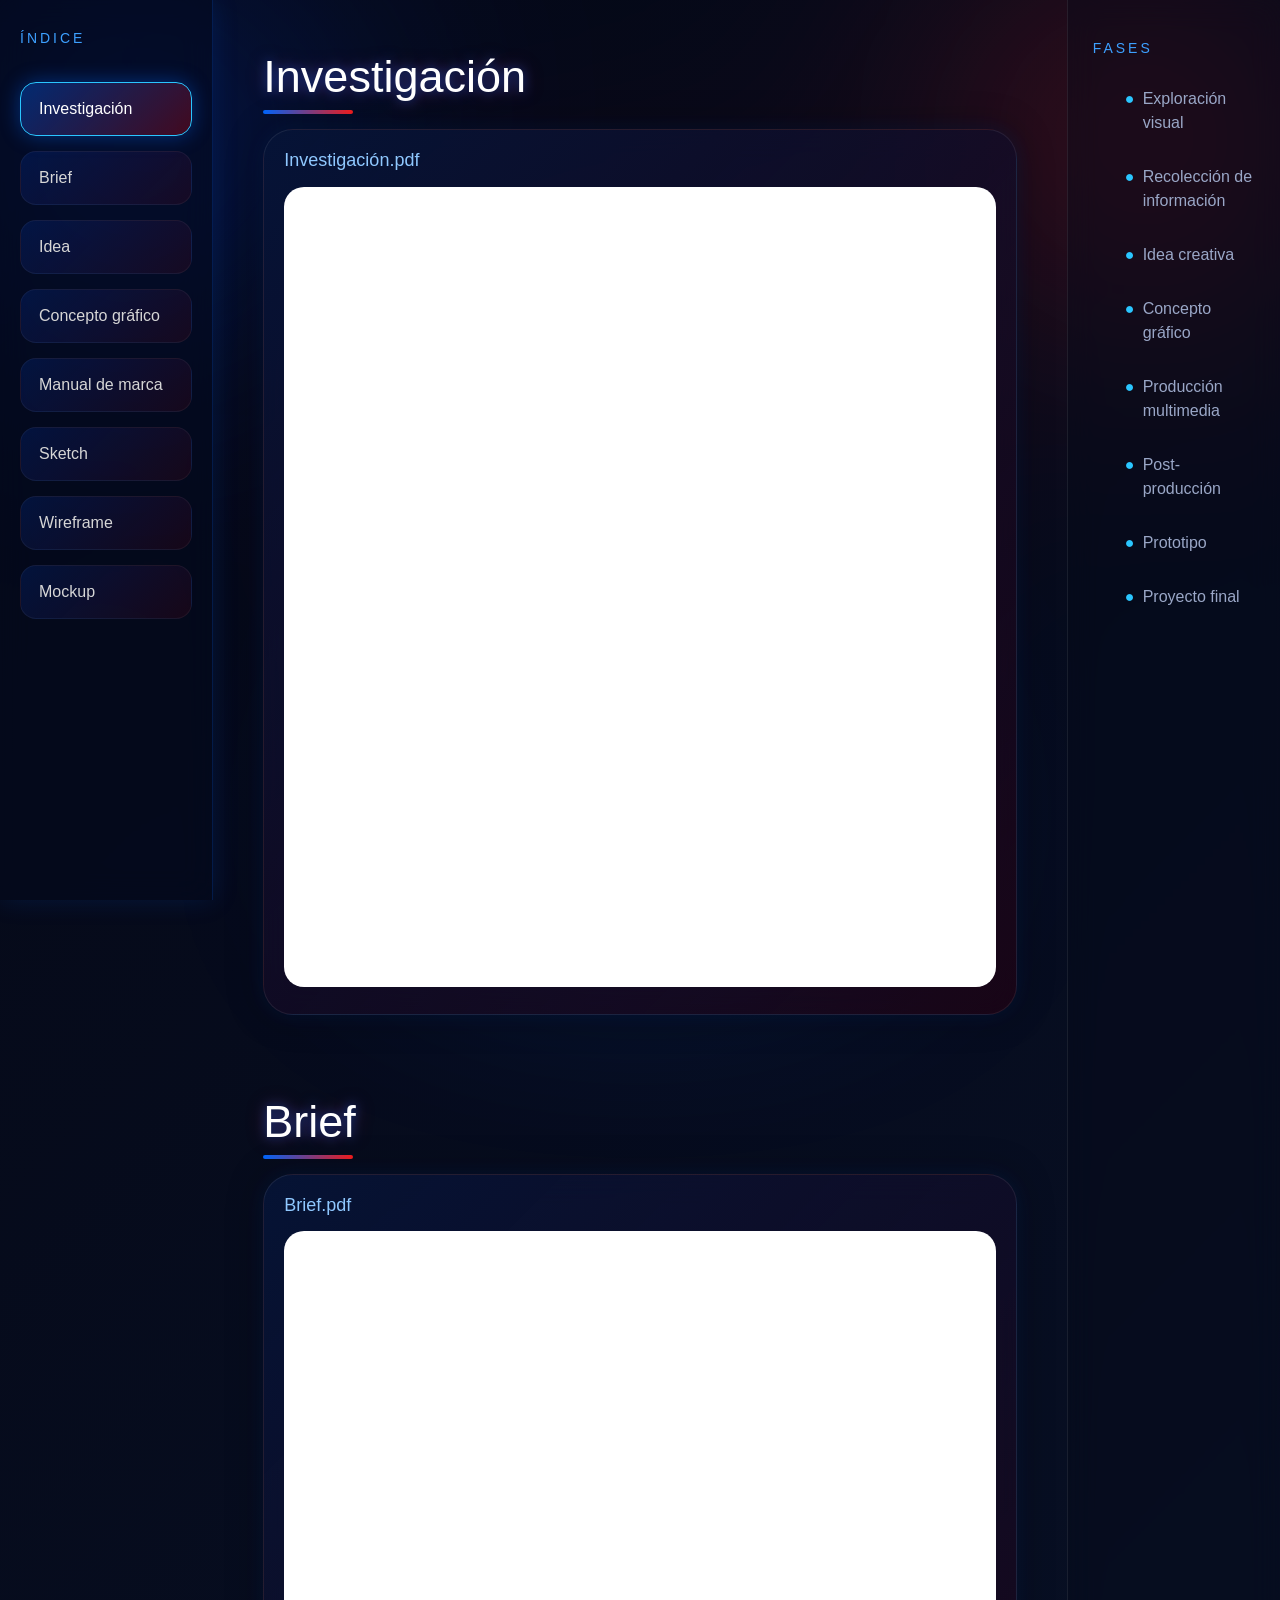
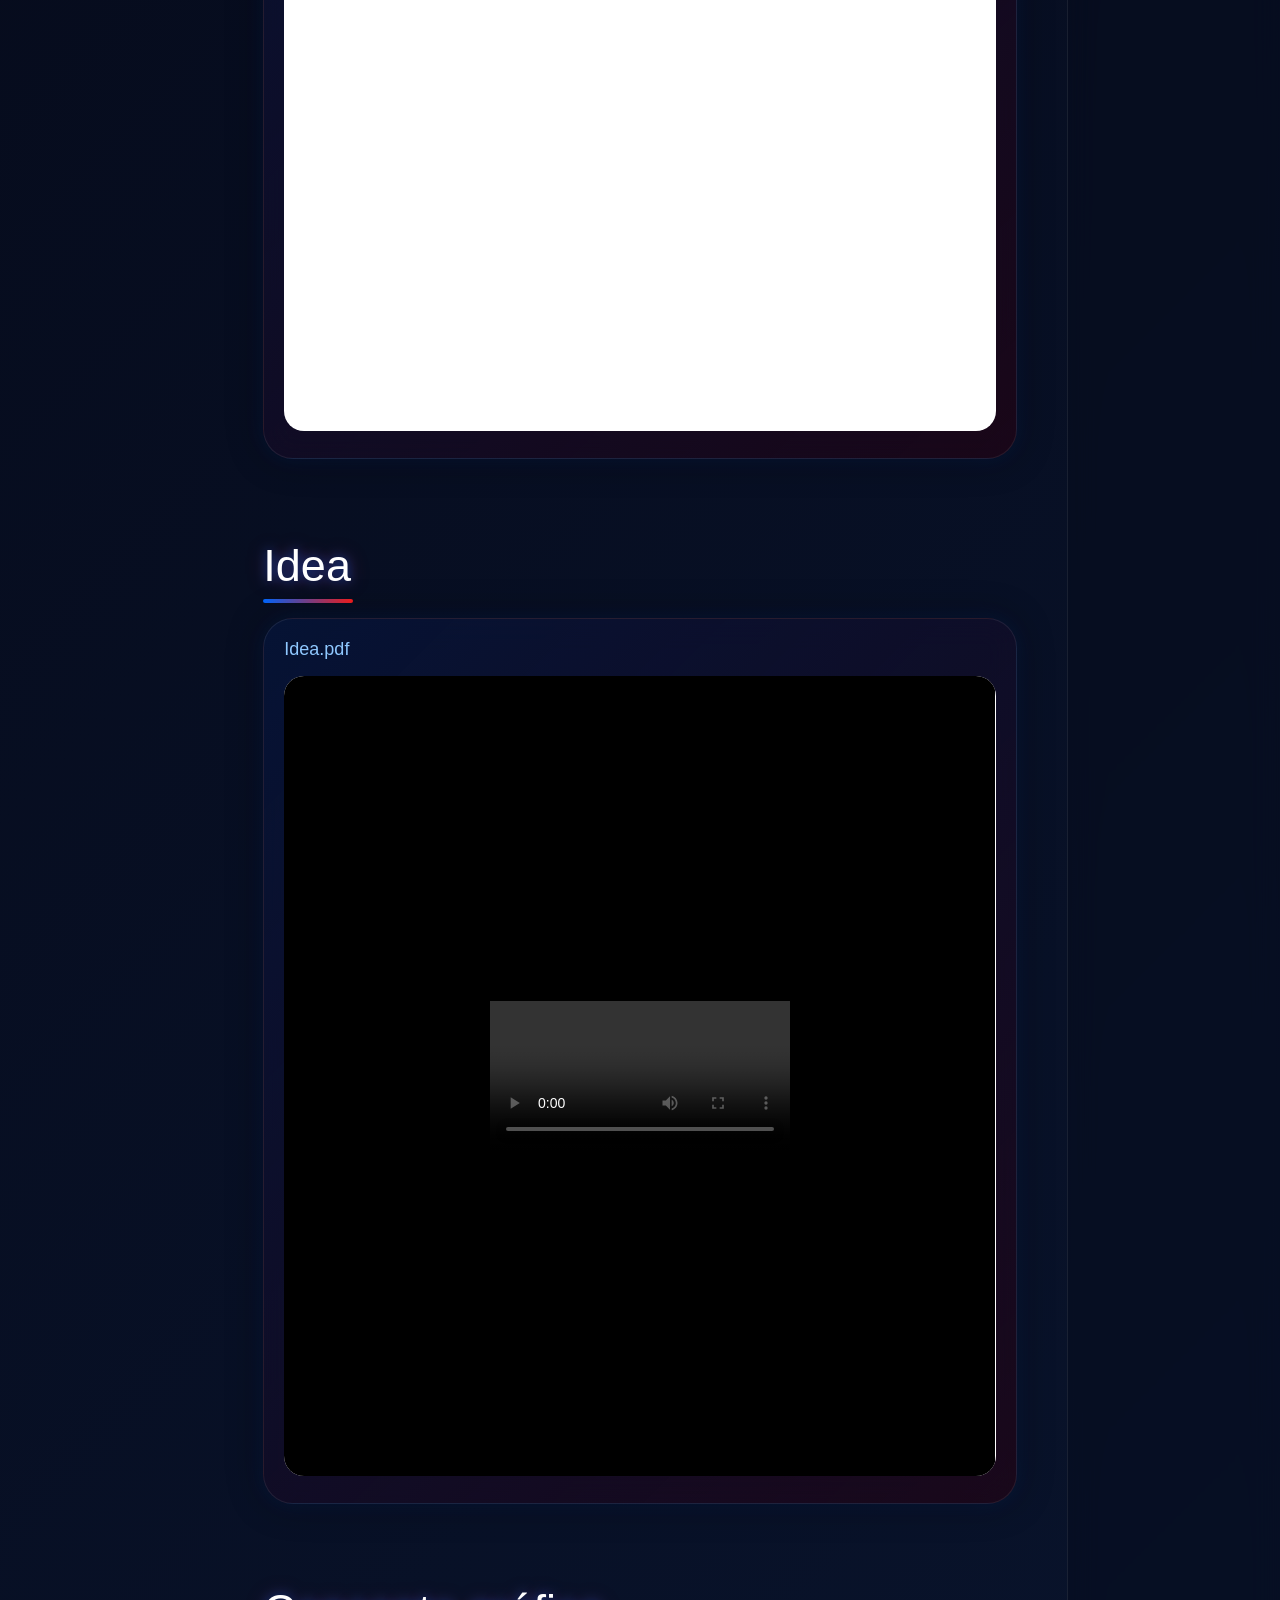
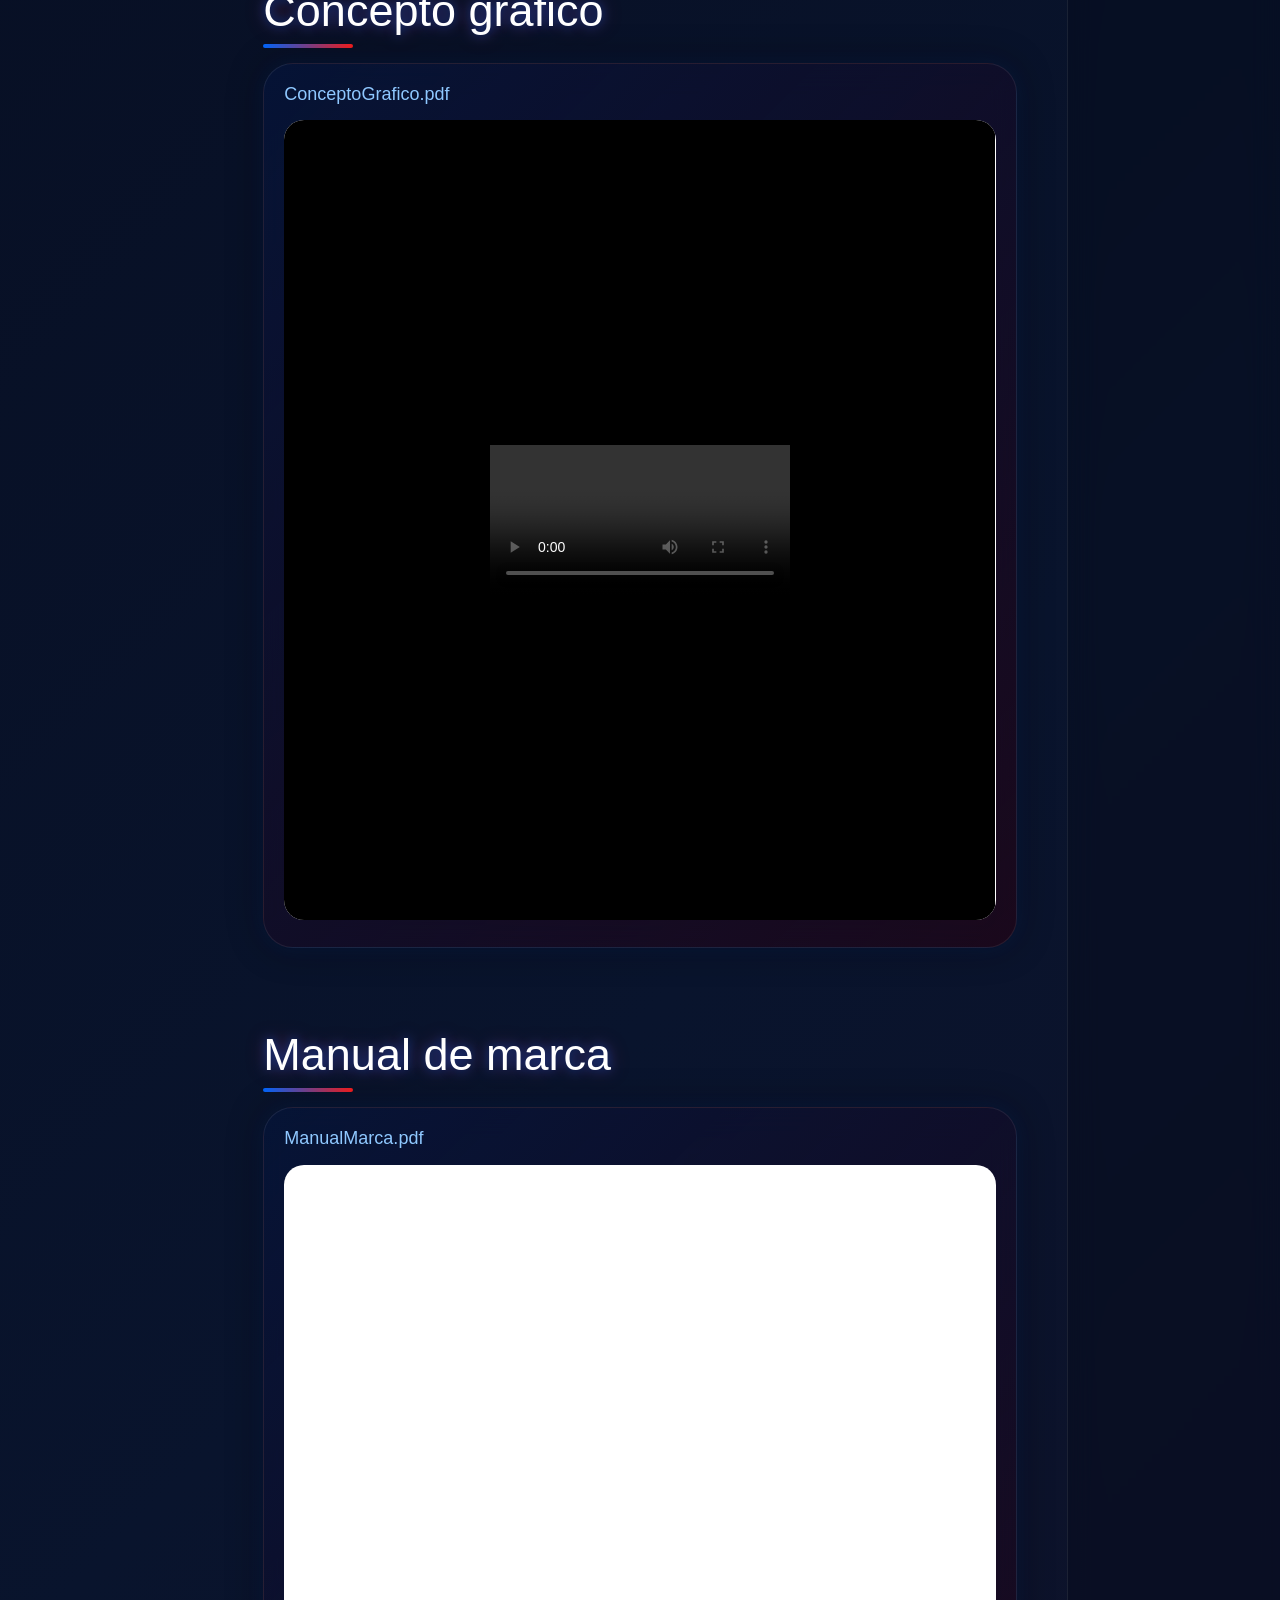
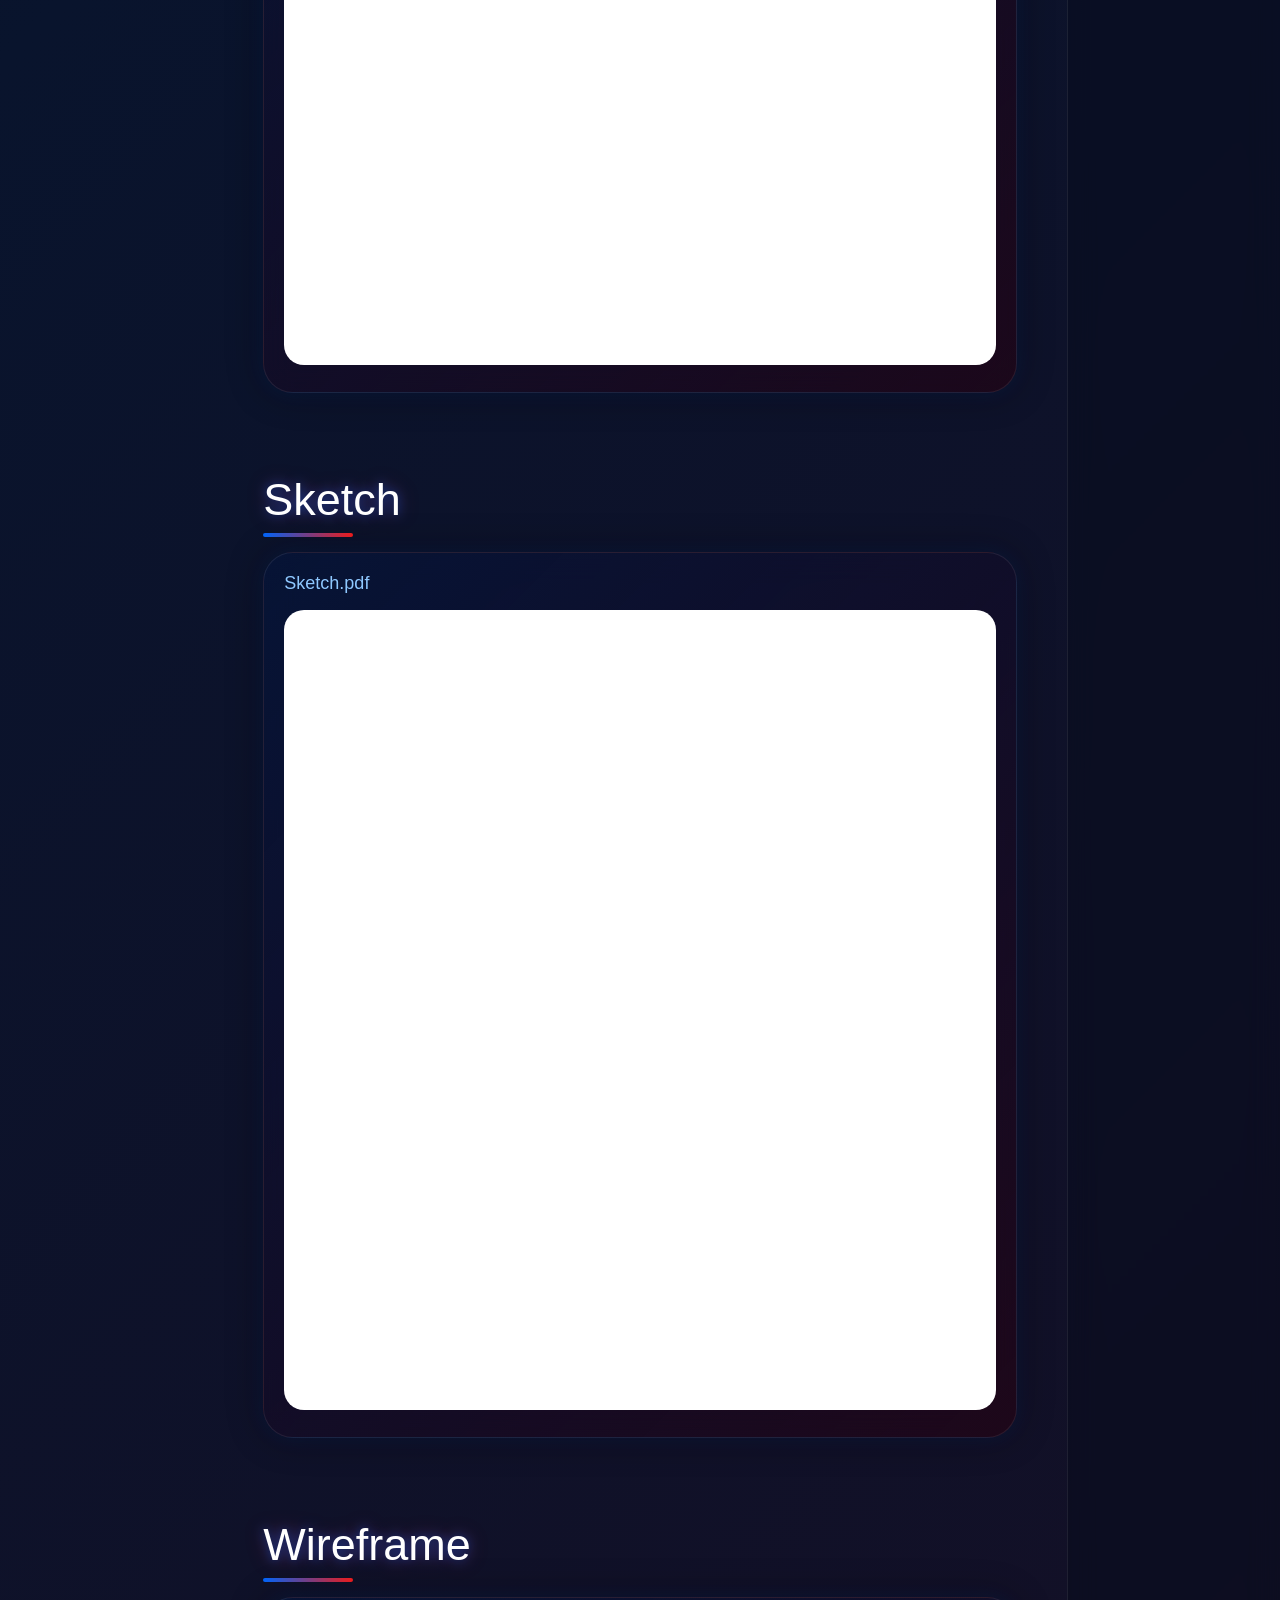
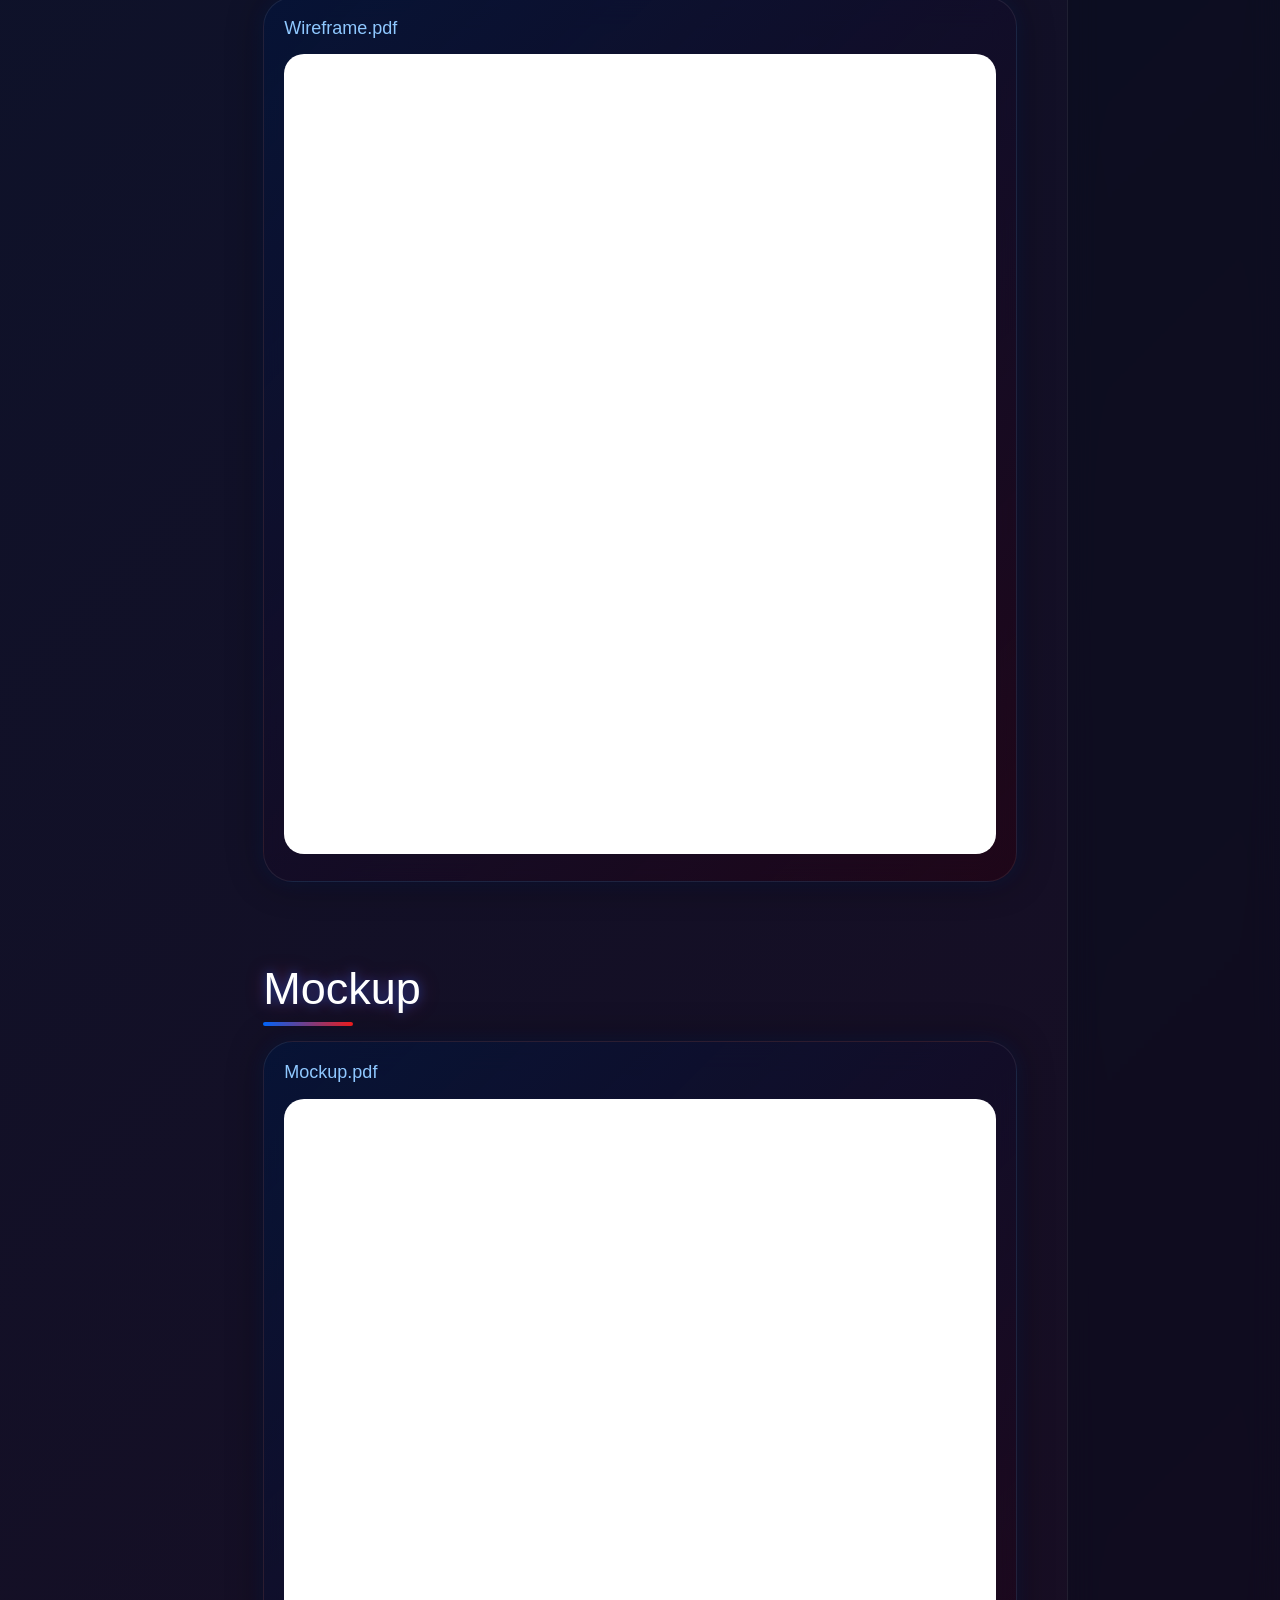
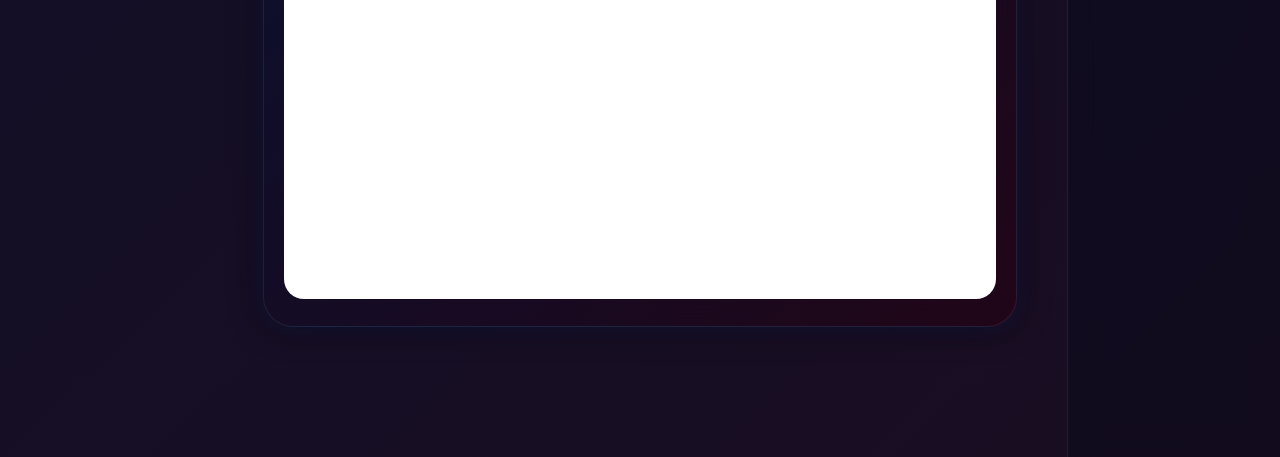
<file: index.html>
<!DOCTYPE html>
<html lang="es">

<head>
    <meta charset="UTF-8">
    <meta name="viewport" content="width=device-width, initial-scale=1.0">

    <title>Alexart | Productora Multimedia</title>

    <!-- Bootstrap -->
    <link href="https://cdn.jsdelivr.net/npm/bootstrap@5.3.3/dist/css/bootstrap.min.css" rel="stylesheet">

    <!-- CSS -->
    <link rel="stylesheet" href="styles.css">
</head>

<body>

    <!-- FONDO -->
    <div class="bg-effect"></div>

    <div class="container-fluid">

        <div class="row main-layout">

            <!-- COLUMNA IZQUIERDA -->
            <aside class="col-lg-2 col-md-3 sidebar-left">

                <!-- MENÚ -->
                <div class="menu">

                    <h5 class="menu-title">ÍNDICE</h5>

                    <a href="#investigacion" class="menu-btn active">
                        Investigación
                    </a>

                    <a href="#brief" class="menu-btn">
                        Brief
                    </a>

                    <a href="#idea" class="menu-btn">
                        Idea
                    </a>

                    <a href="#concepto" class="menu-btn">
                        Concepto gráfico
                    </a>

                    <a href="#manual" class="menu-btn">
                        Manual de marca
                    </a>

                    <a href="#sketch" class="menu-btn">
                        Sketch
                    </a>

                    <a href="#wireframe" class="menu-btn">
                        Wireframe
                    </a>

                    <a href="#mockup" class="menu-btn">
                        Mockup
                    </a>

                </div>

            </aside>

            <!-- COLUMNA CENTRAL -->
            <main class="col-lg-8 col-md-6 content">

                <!-- INVESTIGACIÓN -->
                <section id="investigacion" class="pdf-section">

                    <h2>Investigación</h2>

                    <div class="pdf-card">

                        <h4>Investigación.pdf</h4>

                        <iframe src="PÁGINAS WEB.pdf"></iframe>

                    </div>

                </section>

                <!-- BRIEF -->
                <section id="brief" class="pdf-section">

                    <h2>Brief</h2>

                    <div class="pdf-card">

                        <h4>Brief.pdf</h4>

                        <iframe src="Brief Informativo.pdf"></iframe>

                    </div>

                </section>

                <!-- IDEA -->
                <section id="idea" class="pdf-section">

                    <h2>Idea</h2>

                    <div class="pdf-card">

                        <h4>Idea.pdf</h4>

                        <iframe src="WhatsApp Audio 2026-05-26 at 6.38.31 AM.mp4"></iframe>

                    </div>

                </section>

                <!-- CONCEPTO -->
                <section id="concepto" class="pdf-section">

                    <h2>Concepto gráfico</h2>

                    <div class="pdf-card">

                        <h4>ConceptoGrafico.pdf</h4>

                        <iframe src="WhatsApp Video 2026-05-26 at 6.38.14 AM.mp4"></iframe>

                    </div>

                </section>

                <!-- MANUAL -->
                <section id="manual" class="pdf-section">

                    <h2>Manual de marca</h2>

                    <div class="pdf-card">

                        <h4>ManualMarca.pdf</h4>

                        <iframe src="manual de marca editado (1).pdf"></iframe>

                    </div>

                </section>

                <!-- SKETCH -->
                <section id="sketch" class="pdf-section">

                    <h2>Sketch</h2>

                    <div class="pdf-card">

                        <h4>Sketch.pdf</h4>

                        <iframe src="sketch.pdf"></iframe>

                    </div>

                </section>

                <!-- WIREFRAME -->
                <section id="wireframe" class="pdf-section">

                    <h2>Wireframe</h2>

                    <div class="pdf-card">

                        <h4>Wireframe.pdf</h4>

                        <iframe src="Wireframe (1).pdf"></iframe>

                    </div>

                </section>

                <!-- MOCKUP -->
                <section id="mockup" class="pdf-section">

                    <h2>Mockup</h2>

                    <div class="pdf-card">

                        <h4>Mockup.pdf</h4>

                        <iframe src="Mockups (2) (1).pdf"></iframe>

                    </div>

                </section>

            </main>

            <!-- COLUMNA DERECHA -->
            <aside class="col-lg-2 col-md-3 sidebar-right">

                <h5 class="menu-title">FASES</h5>

                <ul class="concept-list">

                    <li>Exploración visual</li>

                    <li>Recolección de información</li>

                    <li>Idea creativa</li>

                    <li>Concepto gráfico</li>

                    <li>Producción multimedia</li>

                    <li>Post-producción</li>

                    <li>Prototipo</li>

                    <li>Proyecto final</li>

                </ul>

            </aside>

        </div>

    </div>

</body>

</html>
</file>
<file: styles.css>
/* =========================
   ESTILOS GENERALES
========================= */

*{
    margin:0;
    padding:0;
    box-sizing:border-box;
}

html{
    scroll-behavior:smooth;
}

body{
    font-family:Arial, Helvetica, sans-serif;

    background:
    linear-gradient(
    135deg,
    #050816,
    #09142d,
    #1a0d22
    );

    color:white;

    overflow-x:hidden;
}

/* =========================
   FONDO ARTÍSTICO
========================= */

.bg-effect{
    position:fixed;
    width:100%;
    height:100%;

    background:
    radial-gradient(circle at top left,#0048ff 0%,transparent 30%),
    radial-gradient(circle at top right,#ff1b1b 0%,transparent 30%),
    radial-gradient(circle at bottom center,#0066ff 0%,transparent 30%),
    radial-gradient(circle at center,#9b0000 0%,transparent 35%);

    filter:blur(130px);

    opacity:0.45;

    z-index:-1;

    animation:bgMove 12s ease-in-out infinite alternate;
}

@keyframes bgMove{

    0%{
        transform:scale(1) translateY(0px);
    }

    100%{
        transform:scale(1.1) translateY(-20px);
    }
}

/* =========================
   LAYOUT
========================= */

.main-layout{
    min-height:100vh;
}

/* =========================
   SIDEBAR IZQUIERDO
========================= */

.sidebar-left{

    border-right:1px solid rgba(0,102,255,0.2);

    padding:30px 20px;

    position:sticky;

    top:0;

    height:100vh;

    background:rgba(4,10,30,0.55);

    backdrop-filter:blur(15px);

    box-shadow:
    0 0 25px rgba(0,102,255,0.15);
}

/* LOGO */

.logo-container{
    text-align:center;
    margin-bottom:40px;
}

.logo{
    width:100%;
    max-width:180px;
    transition:0.5s;
    filter:drop-shadow(0 0 15px rgba(0,102,255,0.5));
}

.logo:hover{
    transform:scale(1.08) rotate(-2deg);
}

/* MENU */

.menu{
    display:flex;
    flex-direction:column;
    gap:15px;
}

.menu-title{

    color:#3da0ff;

    letter-spacing:3px;

    margin-bottom:20px;

    font-size:14px;
}

/* BOTONES */

.menu-btn{

    text-decoration:none;

    color:#d6d6d6;

    padding:14px 18px;

    border-radius:16px;

    transition:0.4s;

    border:1px solid rgba(255,255,255,0.05);

    background:
    linear-gradient(
    135deg,
    rgba(0,80,255,0.15),
    rgba(255,0,0,0.08)
    );

    font-weight:500;

    position:relative;

    overflow:hidden;
}

/* EFECTO BRILLO */

.menu-btn::before{

    content:"";

    position:absolute;

    top:0;

    left:-120%;

    width:100%;

    height:100%;

    background:
    linear-gradient(
    90deg,
    transparent,
    rgba(255,255,255,0.2),
    transparent
    );

    transition:0.7s;
}

.menu-btn:hover::before{
    left:120%;
}

/* HOVER */

.menu-btn:hover{

    color:white;

    transform:translateX(10px) scale(1.03);

    border:1px solid #2AC6FF;

    background:
    linear-gradient(
    135deg,
    rgba(0,102,255,0.35),
    rgba(255,0,0,0.25)
    );

    box-shadow:
    0 0 20px rgba(0,102,255,0.4),
    0 0 25px rgba(255,0,0,0.25);
}

.active{

    border:1px solid #2AC6FF;

    background:
    linear-gradient(
    135deg,
    rgba(0,102,255,0.35),
    rgba(255,0,0,0.25)
    );

    color:white;

    box-shadow:
    0 0 20px rgba(0,102,255,0.4);
}

/* =========================
   CONTENIDO CENTRAL
========================= */

.content{
    padding:50px;
}

/* SECCIONES */

.pdf-section{
    margin-bottom:80px;
}

.pdf-section h2{

    font-size:45px;

    margin-bottom:25px;

    color:white;

    position:relative;

    text-shadow:
    0 0 12px rgba(0,102,255,0.6),
    0 0 20px rgba(255,0,0,0.35);
}

.pdf-section h2::after{

    content:"";

    width:90px;

    height:4px;

    background:
    linear-gradient(
    90deg,
    #0066ff,
    #ff1e1e
    );

    position:absolute;

    left:0;

    bottom:-10px;

    border-radius:20px;
}

/* TARJETA PDF */

.pdf-card{

    background:
    linear-gradient(
    135deg,
    rgba(6,20,55,0.9),
    rgba(40,0,15,0.55)
    );

    border-radius:30px;

    padding:20px;

    border:1px solid rgba(255,255,255,0.08);

    backdrop-filter:blur(15px);

    box-shadow:
    0 0 35px rgba(0,0,0,0.45),
    0 0 20px rgba(0,102,255,0.15);
}

.pdf-card h4{

    margin-bottom:15px;

    color:#8fc8ff;

    font-size:18px;
}

/* PDF */

iframe{

    width:100%;

    height:800px;

    border:none;

    border-radius:20px;

    background:white;
}

/* =========================
   SIDEBAR DERECHO
========================= */

.sidebar-right{

    border-left:1px solid rgba(255,255,255,0.08);

    padding:40px 25px;

    background:rgba(5,10,25,0.4);

    backdrop-filter:blur(15px);
}

.concept-list{

    list-style:none;

    display:flex;

    flex-direction:column;

    gap:30px;

    margin-top:30px;
}

.concept-list li{

    color:#9aa7c7;

    transition:0.4s;

    position:relative;

    padding-left:18px;
}

.concept-list li::before{

    content:"●";

    position:absolute;

    left:0;

    color:#2AC6FF;
}

.concept-list li:hover{

    color:white;

    transform:translateX(10px);

    text-shadow:
    0 0 10px rgba(0,102,255,0.6),
    0 0 15px rgba(255,0,0,0.35);
}

/* =========================
   RESPONSIVE TABLET
========================= */

@media(max-width:992px){

    .sidebar-left{

        height:auto;

        position:relative;
    }

    .content{
        padding:30px;
    }

    iframe{
        height:600px;
    }

    .pdf-section h2{
        font-size:35px;
    }
}

/* =========================
   RESPONSIVE CELULAR
========================= */

@media(max-width:768px){

    .sidebar-left,
    .sidebar-right{
        border:none;
    }

    .menu{

        flex-direction:row;

        overflow-x:auto;

        padding-bottom:10px;
    }

    .menu-btn{

        white-space:nowrap;

        min-width:max-content;
    }

    .content{
        padding:20px;
    }

    iframe{
        height:500px;
    }

    .pdf-section h2{
        font-size:28px;
    }

    .logo{
        max-width:130px;
    }
}
</file>
